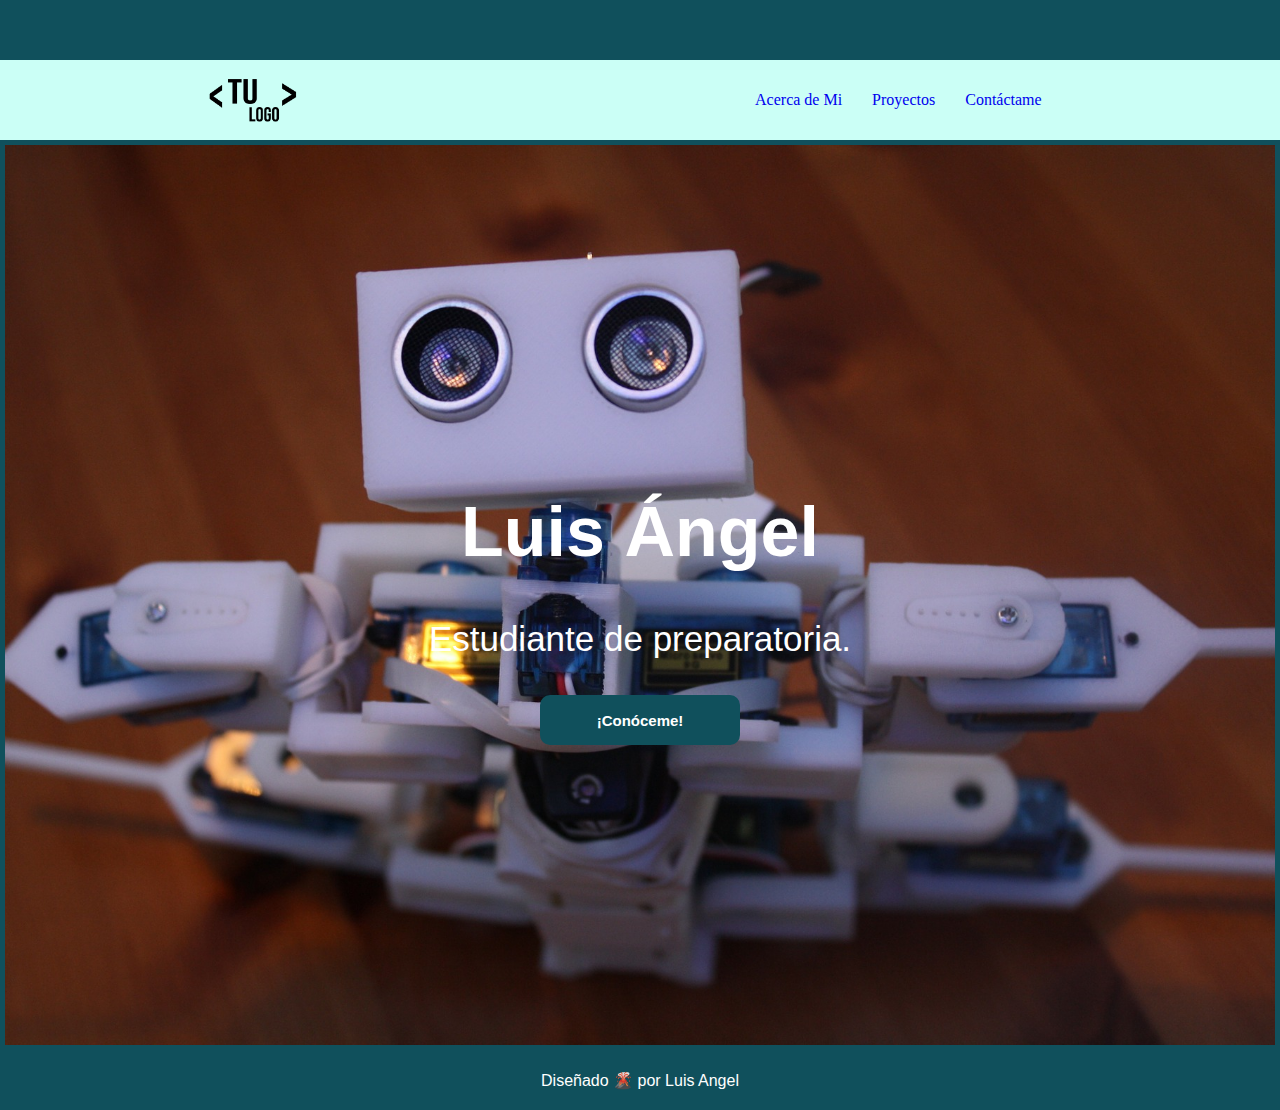
<file: index.html>
<!DOCTYPE html>
<html lang="en">
<head>
    <meta charset="UTF-8">
    <meta http-equiv="X-UA-Compatible" content="IE=edge">
    <meta name="viewport" content="width=device-width, initial-scale=1.0">
        <link rel="stylesheet" href="estilos.css">
        <link rel="stylesheet" href="https://use.fontawesome.com/releases/v5.15.3/css/all.css" integrity="sha384-SZXxX4whJ79/gErwcOYf+zWLeJdY/qpuqC4cAa9rOGUstPomtqpuNWT9wdPEn2fk" crossorigin="anonymous">
    <title>Luis García</title>
</head>
<body>

    <header>
        <section class="encabezado-redes-sociales">
            <div  class="contenedor-redes-sociales">
                <a href="https://www.facebook.com/luisangel.garciabalderas.9"><i class="fab fa-facebook"></i></a> 
                <a href="https://www.instagram.com/luis4_garcia/"><i class="fab fa-instagram"></i></a> 
                <a href="https://www.youtube.com/channel/UChRqVLatpo3fQYqV_BkqjGQ"><i class="fab fa-youtube"></i></a> 
                <a href=""><i class="fab fa-tiktok"></i></a> 
          </div>
       
        </section>

        <nav>
       
            <section class="nav-imagen-logo">
                <img src="tulogo.png">
            </section>


            <section class="nav-menu">
                <ul class="nav-menu-ul">
                    <li><a href="file:///C:/Users/DELL%20INSPIRON%2011/OneDrive/Desktop/2do%20Parcial/Acerca%20de%20mi.html">Acerca de Mi</a> </li>
                    <li><a href="file:///C:/Users/DELL%20INSPIRON%2011/OneDrive/Desktop/2do%20Parcial/Proyectos.html">Proyectos</a> </li>
                    <li><a href="file:///C:/Users/DELL%20INSPIRON%2011/OneDrive/Desktop/2do%20Parcial/contactame.html">Contáctame</a> </li>
                </ul>
           </section>
       
        
        </nav>
    </header>
      <main class="main">
          <section class="main-section">
            <h1>Luis Ángel</h1>
            <p>Estudiante de preparatoria.</p> 
            <a href="file:///C:/Users/DELL%20INSPIRON%2011/OneDrive/Desktop/2do%20Parcial/Con%C3%B3ceme.html"> <button>¡Conóceme!</button><a>
            
          </section>
          
      </main>

      <footer class="footer">
          <div class="pie-pagina">
            <p>Diseñado &#127755 por Luis Angel</p>
          </div>
          
      </footer>
    
    


</body>
</html>
</file>
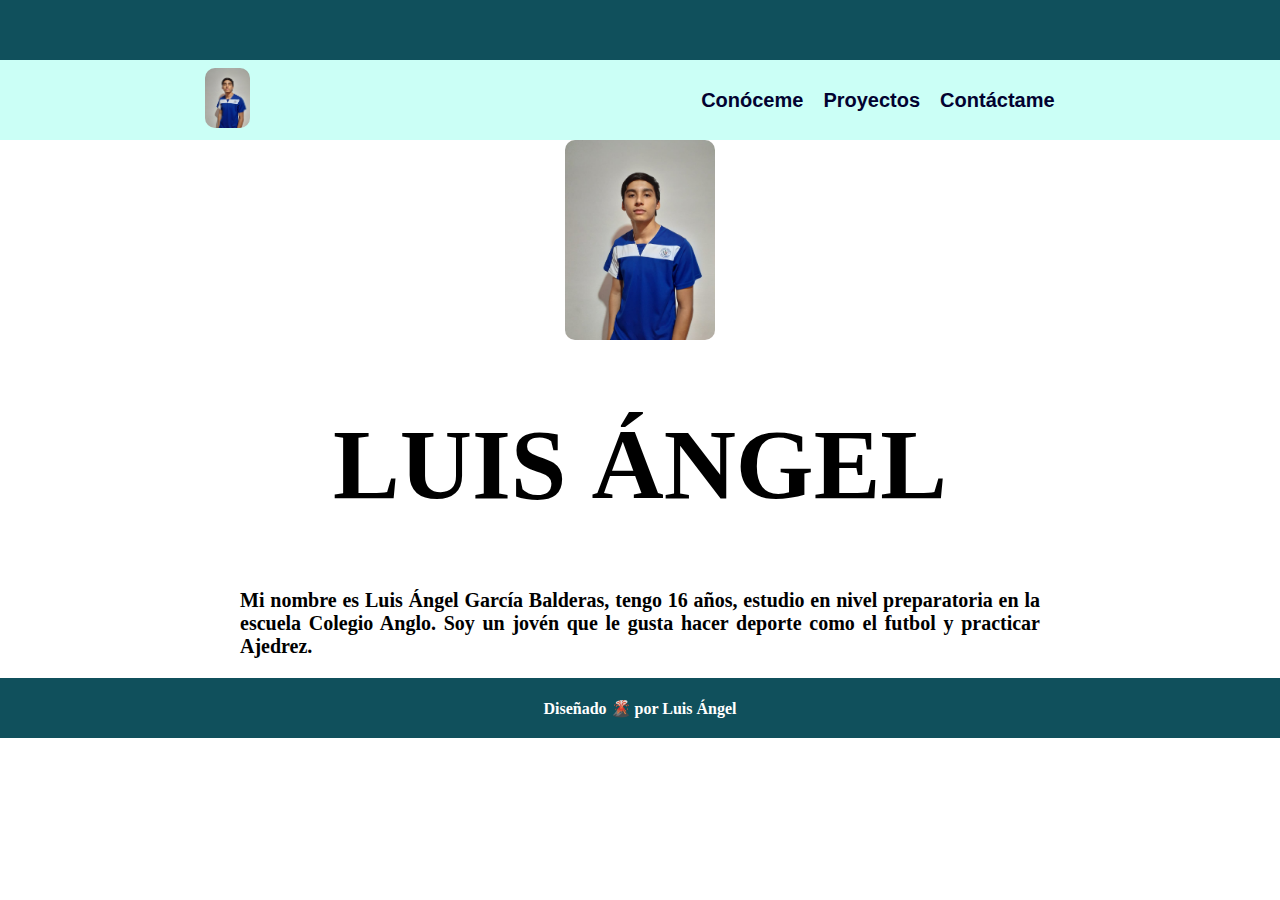
<file: Acerca de mi.html>
<!DOCTYPE html>
<html lang="en">
<head>
    <meta charset="UTF-8">
    <meta http-equiv="X-UA-Compatible" content="IE=edge">
    <meta name="viewport" content="width=device-width, initial-scale=1.0">
        <link rel="stylesheet" href="Acerca de mi.css">
        <link rel="stylesheet" href="https://use.fontawesome.com/releases/v5.15.3/css/all.css" integrity="sha384-SZXxX4whJ79/gErwcOYf+zWLeJdY/qpuqC4cAa9rOGUstPomtqpuNWT9wdPEn2fk" crossorigin="anonymous">
    <title>Luis García</title>
</head>
<body>

    <header>
        <section class="encabezado-redes-sociales">
            <div  class="contenedor-redes-sociales">
                <a href="https://www.facebook.com/luisangel.garciabalderas.9"><i class="fab fa-facebook"></i></a> 
                <a href="https://www.instagram.com/luis4_garcia/"><i class="fab fa-instagram"></i></a> 
                <a href="https://www.youtube.com/channel/UChRqVLatpo3fQYqV_BkqjGQ"><i class="fab fa-youtube"></i></a> 
                
    </section>
    </header>

        <nav>
       
            <section class="nav-imagen-logo">
                <img src="Yo.jpeg">
            </section>


            <section class="nav-menu">
                <ul class="nav-menu-ul">
                    <li><a href="file:///C:/Users/DELL%20INSPIRON%2011/OneDrive/Desktop/2do%20Parcial/Con%C3%B3ceme.html">Conóceme</a> </li>
                    <li><a href="file:///C:/Users/DELL%20INSPIRON%2011/OneDrive/Desktop/2do%20Parcial/Proyectos.html">Proyectos</a> </li>
                    <li><a href="file:///C:/Users/DELL%20INSPIRON%2011/OneDrive/Desktop/2do%20Parcial/contactame.html">Contáctame</a> </li>

            </ul>
           </section>
       
        
        </nav>
    
        <section class="yo">
            <center><img src="Yo.jpeg"></center>
        </section>
    
     <section class="blog-titulo">
       <center><h1>LUIS ÁNGEL</h1></center>
       <center><p style=text-align:justify;><b>Mi nombre es Luis Ángel García Balderas, tengo 16 años, estudio en nivel preparatoria en la escuela Colegio Anglo. Soy un jovén que le gusta hacer deporte como el futbol y practicar Ajedrez.</p></center>
     </section>

   <footer class="footer">
    <div class="pie-pagina">
      <p>Diseñado &#127755 por Luis Ángel</p>
    </div>
    
</footer>
    
</body>
</html>
</file>
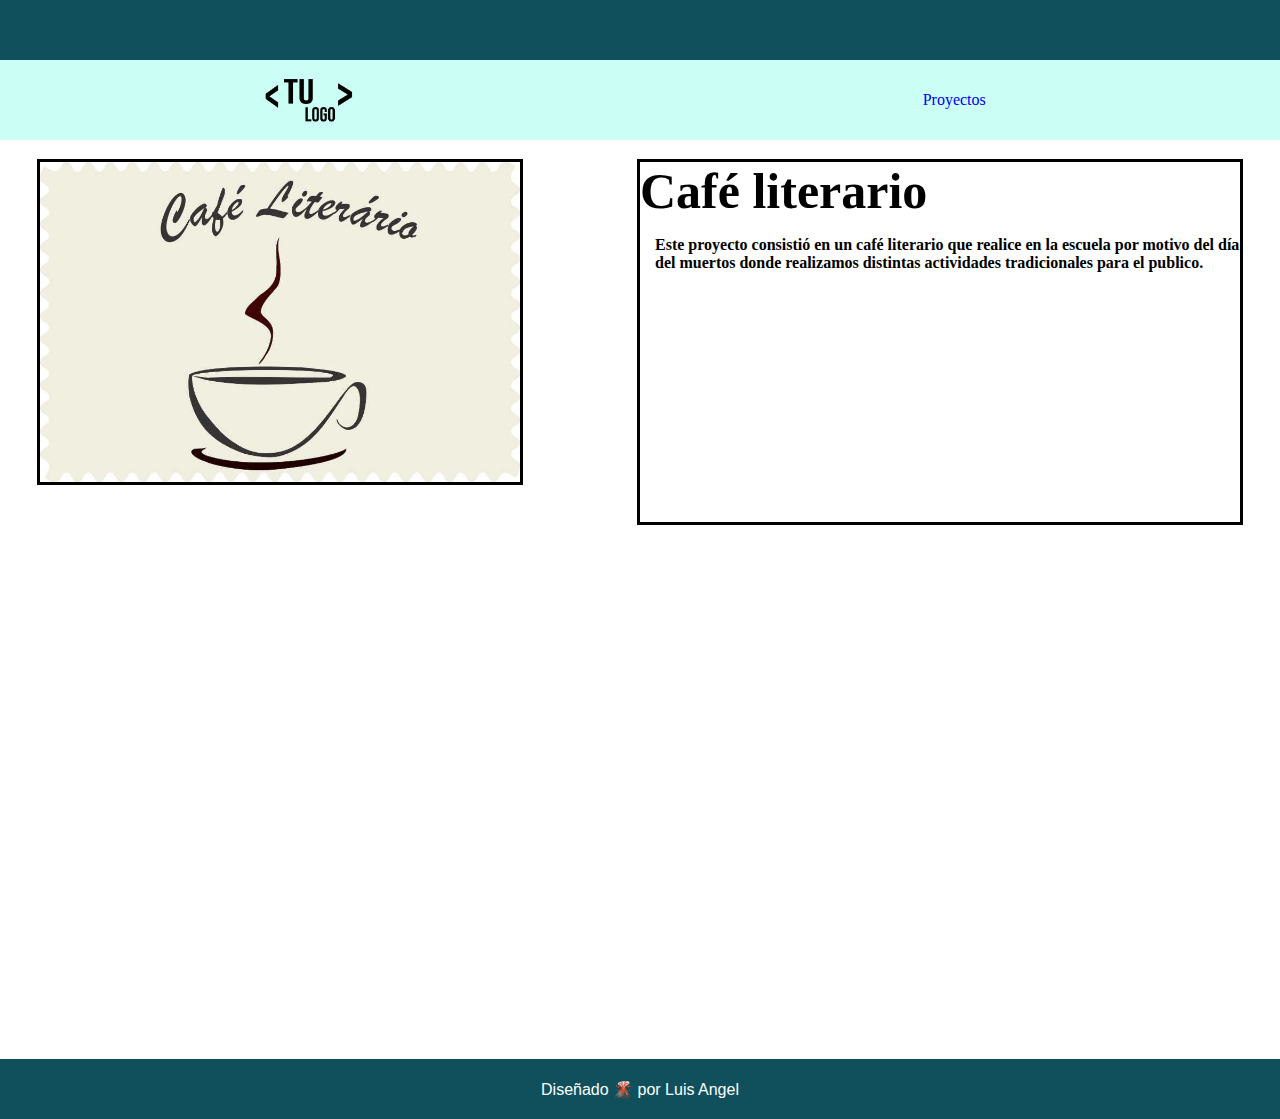
<file: Cafe literario.html>
<!DOCTYPE html>
<html lang="en">
<head>
    <link rel="preconnect" href="https://fonts.gstatic.com">
    <link href="https://fonts.googleapis.com/css2?family=Arimo&family=Rubik&family=Work+Sans&display=swap" rel="stylesheet">
    <link rel="stylesheet" href="https://use.fontawesome.com/releases/v5.15.3/css/all.css" integrity="sha384-SZXxX4whJ79/gErwcOYf+zWLeJdY/qpuqC4cAa9rOGUstPomtqpuNWT9wdPEn2fk" crossorigin="anonymous">
    <meta charset="UTF-8">
    <meta http-equiv="X-UA-Compatible" content="IE=edge">
    <meta name="viewport"
     content="width=device-width, initial-scale=1.0">
    <link rel="stylesheet" href="solve.css">
    <title>Luis Ángel</title>

</head>
<body>
 
  <header>
    <section class="encabezado-redes-sociales">
        <div  class="contenedor-redes-sociales">
            <a href="https://www.facebook.com/luisangel.garciabalderas.9"><i class="fab fa-facebook"></i></a> 
            <a href="https://www.instagram.com/luis4_garcia/"><i class="fab fa-instagram"></i></a> 
            <a href="https://www.youtube.com/channel/UChRqVLatpo3fQYqV_BkqjGQ"><i class="fab fa-youtube"></i></a> 
            <a href=""><i class="fab fa-tiktok"></i></a> 
      </div>
   
    </section>

    <nav>
   
        <section class="nav-imagen-logo">
            <img src="tulogo.png">
        </section>


        <section class="nav-menu">
            <ul class="nav-menu-ul">
                <li><a href="file:///C:/Users/DELL%20INSPIRON%2011/OneDrive/Desktop/2do%20Parcial/Proyectos.html">Proyectos</a> </li>
            </ul>
       </section>


    </nav>
</header>

<main class="proyectos-main">
    <div class="tomorrow">
    <img src="literario.jpg" alt="">
</div>
<section class="explicacion">
    <h1>Café literario</h1>
    <ul>
        <li><b>Este proyecto consistió en un café literario que realice en la escuela por motivo del 
            día del muertos donde realizamos distintas actividades tradicionales para el publico.</b></li>
    </ul>
</main>
  </section>

  <footer class="footer">
    <div class="pie-pagina">
      <p>Diseñado &#127755 por Luis Angel</p>
    </div>
    
</footer>



</body>
</html>
</file>
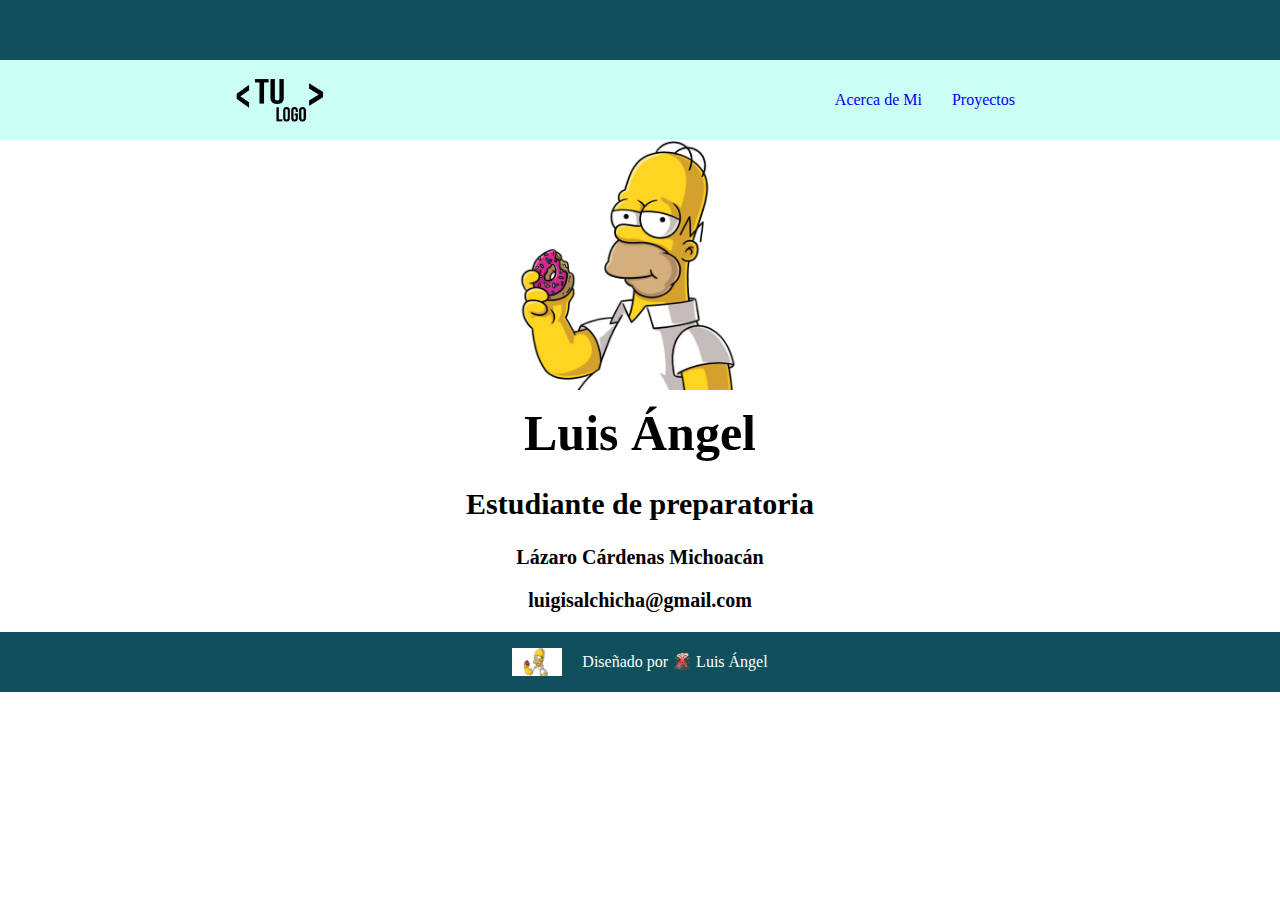
<file: contactame.html>
<!DOCTYPE html>
<html lang="en">
<head>
    <link rel="preconnect" href="https://fonts.gstatic.com">
    <link href="https://fonts.googleapis.com/css2?family=Arimo&family=Rubik&family=Work+Sans&display=swap" rel="stylesheet">
    <link rel="stylesheet" href="https://use.fontawesome.com/releases/v5.15.3/css/all.css" integrity="sha384-SZXxX4whJ79/gErwcOYf+zWLeJdY/qpuqC4cAa9rOGUstPomtqpuNWT9wdPEn2fk" crossorigin="anonymous">
    <meta charset="UTF-8">
    <meta http-equiv="X-UA-Compatible" content="IE=edge">
    <meta name="viewport"
     content="width=device-width, initial-scale=1.0">
    <link rel="stylesheet" href="contáctame.css">
    <title>Luis Ángel</title>

</head>
<body>
 
  <header>
    <section class="encabezado-redes-sociales">
        <div  class="contenedor-redes-sociales">
            <a href="https://www.facebook.com/luisangel.garciabalderas.9"><i class="fab fa-facebook"></i></a> 
            <a href="https://www.instagram.com/luis4_garcia/"><i class="fab fa-instagram"></i></a> 
            <a href="https://www.youtube.com/channel/UChRqVLatpo3fQYqV_BkqjGQ"><i class="fab fa-youtube"></i></a> 
            <a href=""><i class="fab fa-tiktok"></i></a> 
      </div>
   
    </section>

    <nav>
   
        <section class="nav-imagen-logo">
            <img src="tulogo.png">
        </section>


        <section class="nav-menu">
            <ul class="nav-menu-ul">
                <li><a href="file:///C:/Users/DELL%20INSPIRON%2011/OneDrive/Desktop/2do%20Parcial/Acerca%20de%20mi.html">Acerca de Mi</a> </li>
                <li><a href="file:///C:/Users/DELL%20INSPIRON%2011/OneDrive/Desktop/2do%20Parcial/Proyectos.html">Proyectos</a> </li>
            </ul>
       </section>
   
    
    </nav>
</header>
  
            <section class="blog-titulo">
                <img src="Homero.jpg">
            </section>

            <section class="nombre-yo">
                <h1>Luis Ángel</h1>
                <h2>Estudiante de preparatoria</h2>
                <h3>Lázaro Cárdenas Michoacán</h3>
                <h3>luigisalchicha@gmail.com</h3>
            </section>

    

 <footer class="footer">
   <div class= "pie">
      <img src="Homero.jpg" alt="">
   </div> 
   <p> Diseñado por &#127755 Luis Ángel</p>
  </footer>

</body>
</html>
</file>
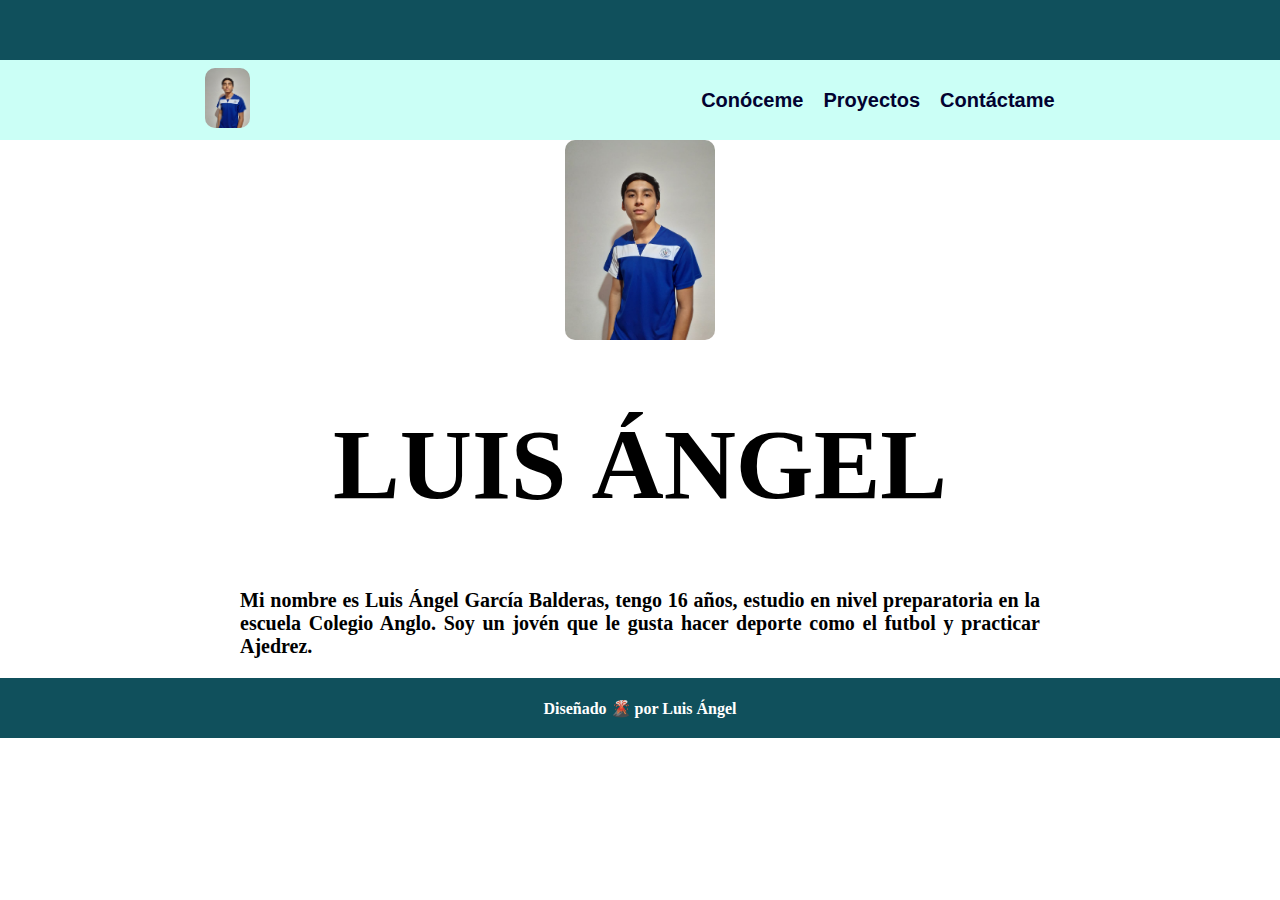
<file: Conóceme.html>
<!DOCTYPE html>
<html lang="en">
<head>
    <meta charset="UTF-8">
    <meta http-equiv="X-UA-Compatible" content="IE=edge">
    <meta name="viewport" content="width=device-width, initial-scale=1.0">
        <link rel="stylesheet" href="Conóceme.css">
        <link rel="stylesheet" href="https://use.fontawesome.com/releases/v5.15.3/css/all.css" integrity="sha384-SZXxX4whJ79/gErwcOYf+zWLeJdY/qpuqC4cAa9rOGUstPomtqpuNWT9wdPEn2fk" crossorigin="anonymous">
    <title>Luis García</title>
</head>
<body>

    <header>
        <section class="encabezado-redes-sociales">
            <div  class="contenedor-redes-sociales">
                <a href="https://www.facebook.com/luisangel.garciabalderas.9"><i class="fab fa-facebook"></i></a> 
                <a href="https://www.instagram.com/luis4_garcia/"><i class="fab fa-instagram"></i></a> 
                <a href="https://www.youtube.com/channel/UChRqVLatpo3fQYqV_BkqjGQ"><i class="fab fa-youtube"></i></a> 
                
    </section>
    </header>

        <nav>
       
            <section class="nav-imagen-logo">
                <img src="Yo.jpeg">
            </section>


            <section class="nav-menu">
                <ul class="nav-menu-ul">
                    <li><a href="file:///C:/Users/DELL%20INSPIRON%2011/OneDrive/Desktop/2do%20Parcial/Con%C3%B3ceme.html">Conóceme</a> </li>
                    <li><a href="file:///C:/Users/DELL%20INSPIRON%2011/OneDrive/Desktop/2do%20Parcial/Proyectos.html">Proyectos</a> </li>
                    <li><a href="file:///C:/Users/DELL%20INSPIRON%2011/OneDrive/Desktop/2do%20Parcial/contactame.html">Contáctame</a> </li>

            </ul>
           </section>
       
        
        </nav>
    
        <section class="yo">
            <center><img src="Yo.jpeg"></center>
        </section>
    
     <section class="blog-titulo">
       <center><h1>LUIS ÁNGEL</h1></center>
       <center><p style=text-align:justify;><b>Mi nombre es Luis Ángel García Balderas, tengo 16 años, estudio en nivel preparatoria en la escuela Colegio Anglo. Soy un jovén que le gusta hacer deporte como el futbol y practicar Ajedrez.</p></center>
     </section>

   <footer class="footer">
    <div class="pie-pagina">
      <p>Diseñado &#127755 por Luis Ángel</p>
    </div>
    
</footer>
    
</body>
</html>
</file>
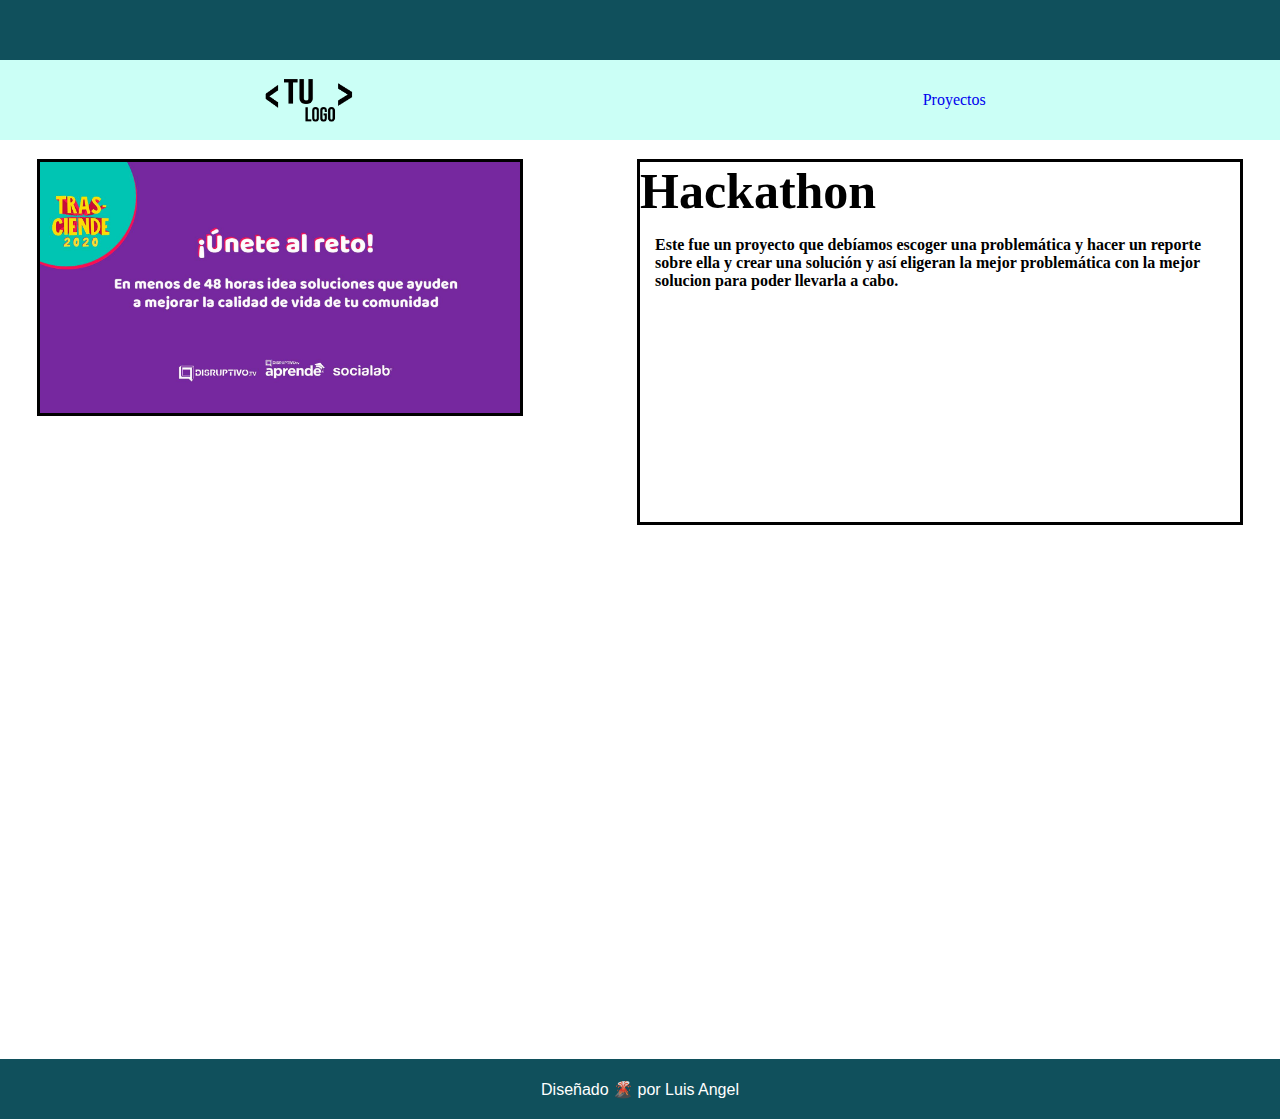
<file: Hackaton.html>
<!DOCTYPE html>
<html lang="en">
<head>
    <link rel="preconnect" href="https://fonts.gstatic.com">
    <link href="https://fonts.googleapis.com/css2?family=Arimo&family=Rubik&family=Work+Sans&display=swap" rel="stylesheet">
    <link rel="stylesheet" href="https://use.fontawesome.com/releases/v5.15.3/css/all.css" integrity="sha384-SZXxX4whJ79/gErwcOYf+zWLeJdY/qpuqC4cAa9rOGUstPomtqpuNWT9wdPEn2fk" crossorigin="anonymous">
    <meta charset="UTF-8">
    <meta http-equiv="X-UA-Compatible" content="IE=edge">
    <meta name="viewport"
     content="width=device-width, initial-scale=1.0">
    <link rel="stylesheet" href="solve.css">
    <title>Luis Ángel</title>

</head>
<body>
 
  <header>
    <section class="encabezado-redes-sociales">
        <div  class="contenedor-redes-sociales">
            <a href="https://www.facebook.com/luisangel.garciabalderas.9"><i class="fab fa-facebook"></i></a> 
            <a href="https://www.instagram.com/luis4_garcia/"><i class="fab fa-instagram"></i></a> 
            <a href="https://www.youtube.com/channel/UChRqVLatpo3fQYqV_BkqjGQ"><i class="fab fa-youtube"></i></a> 
            <a href=""><i class="fab fa-tiktok"></i></a> 
      </div>
   
    </section>

    <nav>
   
        <section class="nav-imagen-logo">
            <img src="tulogo.png">
        </section>


        <section class="nav-menu">
            <ul class="nav-menu-ul">
                <li><a href="file:///C:/Users/DELL%20INSPIRON%2011/OneDrive/Desktop/2do%20Parcial/Proyectos.html">Proyectos</a> </li>
            </ul>
       </section>


    </nav>
</header>

<main class="proyectos-main">
    <div class="tomorrow">
    <img src="hack.jpg" alt="">
</div>
<section class="explicacion">
    <h1>Hackathon</h1>
    <ul>
        <li><b>Este fue un proyecto que debíamos escoger una problemática y hacer un reporte sobre
            ella y crear una solución y así eligeran la mejor problemática con la mejor solucion
            para poder llevarla a cabo.</b></li>
    </ul>
</main>
  </section>

  <footer class="footer">
    <div class="pie-pagina">
      <p>Diseñado &#127755 por Luis Angel</p>
    </div>
    
</footer>



</body>
</html>
</file>
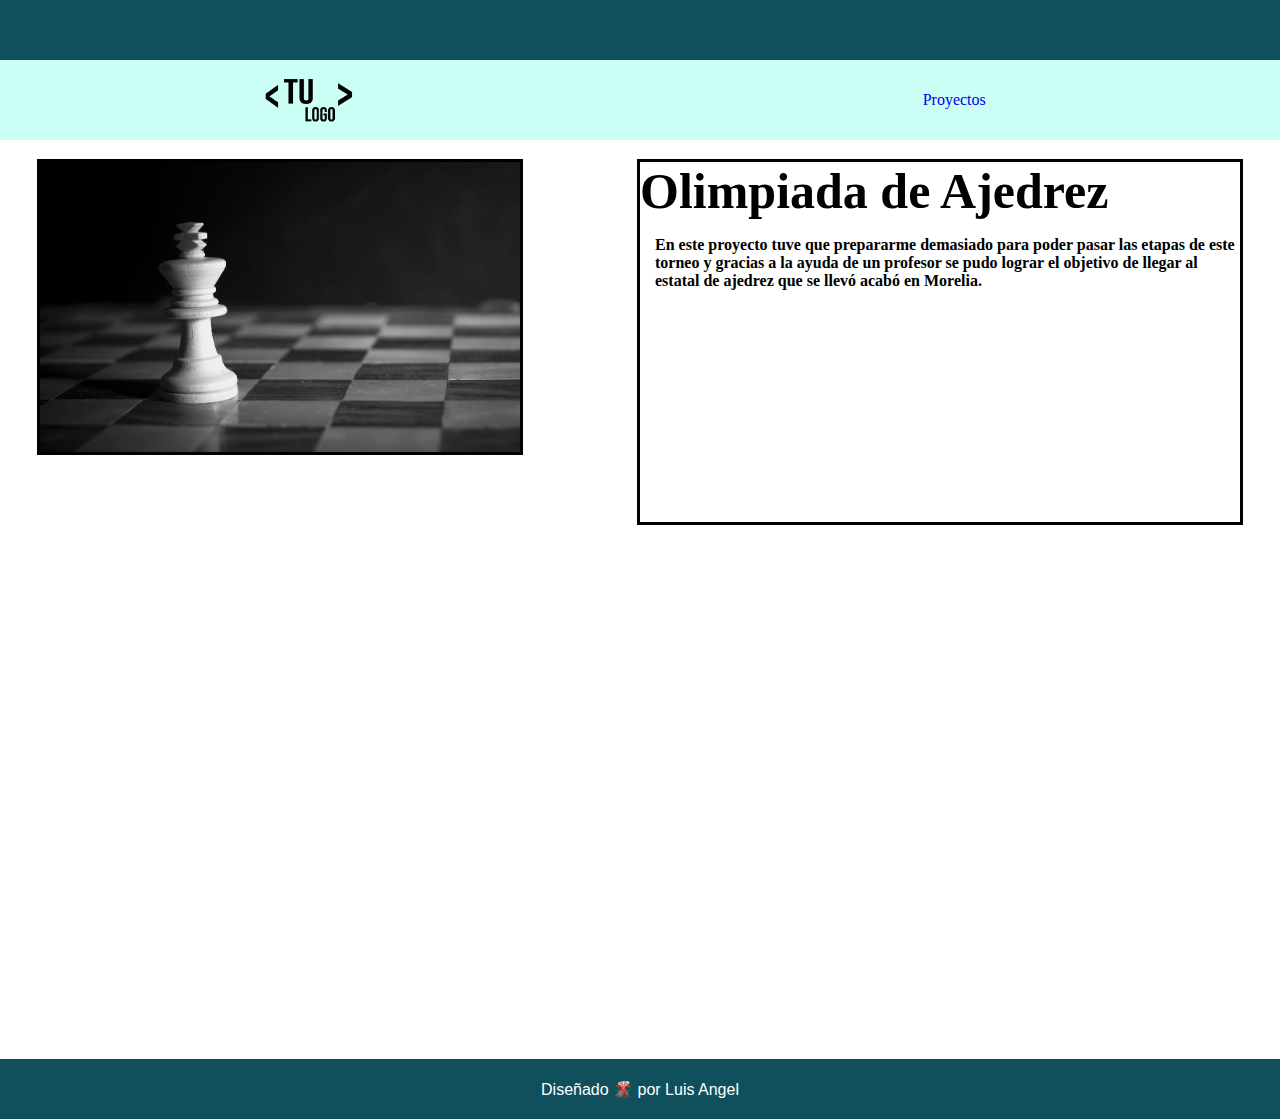
<file: Olimpiada.html>
<!DOCTYPE html>
<html lang="en">
<head>
    <link rel="preconnect" href="https://fonts.gstatic.com">
    <link href="https://fonts.googleapis.com/css2?family=Arimo&family=Rubik&family=Work+Sans&display=swap" rel="stylesheet">
    <link rel="stylesheet" href="https://use.fontawesome.com/releases/v5.15.3/css/all.css" integrity="sha384-SZXxX4whJ79/gErwcOYf+zWLeJdY/qpuqC4cAa9rOGUstPomtqpuNWT9wdPEn2fk" crossorigin="anonymous">
    <meta charset="UTF-8">
    <meta http-equiv="X-UA-Compatible" content="IE=edge">
    <meta name="viewport"
     content="width=device-width, initial-scale=1.0">
    <link rel="stylesheet" href="solve.css">
    <title>Luis Ángel</title>

</head>
<body>
 
  <header>
    <section class="encabezado-redes-sociales">
        <div  class="contenedor-redes-sociales">
            <a href="https://www.facebook.com/luisangel.garciabalderas.9"><i class="fab fa-facebook"></i></a> 
            <a href="https://www.instagram.com/luis4_garcia/"><i class="fab fa-instagram"></i></a> 
            <a href="https://www.youtube.com/channel/UChRqVLatpo3fQYqV_BkqjGQ"><i class="fab fa-youtube"></i></a> 
            <a href=""><i class="fab fa-tiktok"></i></a> 
      </div>
   
    </section>

    <nav>
   
        <section class="nav-imagen-logo">
            <img src="tulogo.png">
        </section>


        <section class="nav-menu">
            <ul class="nav-menu-ul">
                <li><a href="file:///C:/Users/DELL%20INSPIRON%2011/OneDrive/Desktop/2do%20Parcial/Proyectos.html">Proyectos</a> </li>
            </ul>
       </section>


    </nav>
</header>

<main class="proyectos-main">
    <div class="tomorrow">
    <img src="ajedrez.jpg" alt="">
</div>
<section class="explicacion">
    <h1>Olimpiada de Ajedrez</h1>
    <ul>
        <li><b>En este proyecto tuve que prepararme demasiado para poder pasar las etapas de este torneo y gracias a la ayuda de un profesor se pudo lograr el objetivo de llegar al estatal de ajedrez que se llevó acabó en Morelia.</b></li>
    </ul>
</main>
  </section>

  <footer class="footer">
    <div class="pie-pagina">
      <p>Diseñado &#127755 por Luis Angel</p>
    </div>
    
</footer>



</body>
</html>
</file>
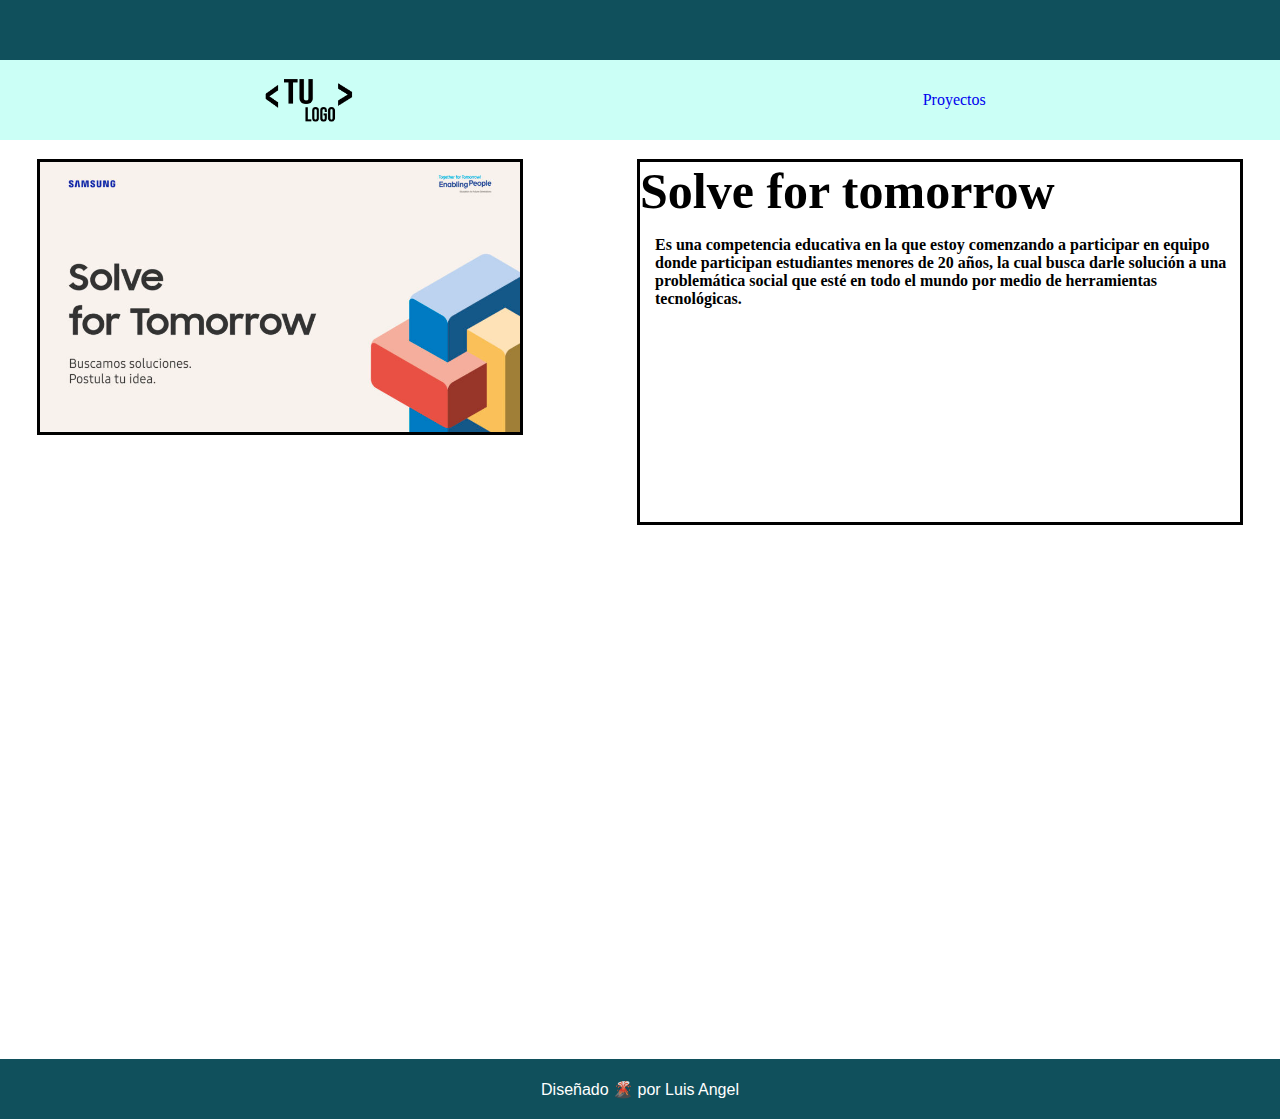
<file: Proyecto.html>
<!DOCTYPE html>
<html lang="en">
<head>
    <link rel="preconnect" href="https://fonts.gstatic.com">
    <link href="https://fonts.googleapis.com/css2?family=Arimo&family=Rubik&family=Work+Sans&display=swap" rel="stylesheet">
    <link rel="stylesheet" href="https://use.fontawesome.com/releases/v5.15.3/css/all.css" integrity="sha384-SZXxX4whJ79/gErwcOYf+zWLeJdY/qpuqC4cAa9rOGUstPomtqpuNWT9wdPEn2fk" crossorigin="anonymous">
    <meta charset="UTF-8">
    <meta http-equiv="X-UA-Compatible" content="IE=edge">
    <meta name="viewport"
     content="width=device-width, initial-scale=1.0">
    <link rel="stylesheet" href="solve.css">
    <title>Luis Ángel</title>

</head>
<body>
 
  <header>
    <section class="encabezado-redes-sociales">
        <div  class="contenedor-redes-sociales">
            <a href="https://www.facebook.com/luisangel.garciabalderas.9"><i class="fab fa-facebook"></i></a> 
            <a href="https://www.instagram.com/luis4_garcia/"><i class="fab fa-instagram"></i></a> 
            <a href="https://www.youtube.com/channel/UChRqVLatpo3fQYqV_BkqjGQ"><i class="fab fa-youtube"></i></a> 
            <a href=""><i class="fab fa-tiktok"></i></a> 
      </div>
   
    </section>

    <nav>
   
        <section class="nav-imagen-logo">
            <img src="tulogo.png">
        </section>


        <section class="nav-menu">
            <ul class="nav-menu-ul">
                <li><a href="file:///C:/Users/DELL%20INSPIRON%2011/OneDrive/Desktop/2do%20Parcial/Proyectos.html">Proyectos</a> </li>
            </ul>
       </section>


    </nav>
</header>

<main class="proyectos-main">
    <div class="tomorrow">
    <img src="tomottow.jpg" alt="">
</div>
<section class="explicacion">
    <h1>Solve for tomorrow</h1>
    <ul>
        <li><b>Es una competencia educativa en la que estoy comenzando a participar en equipo donde participan estudiantes menores de 20 años, la cual busca darle solución a una problemática social que esté en todo el mundo por medio de herramientas tecnológicas.</b></li>
    </ul>
</main>
  </section>

  <footer class="footer">
    <div class="pie-pagina">
      <p>Diseñado &#127755 por Luis Angel</p>
    </div>
    
</footer>



</body>
</html>
</file>
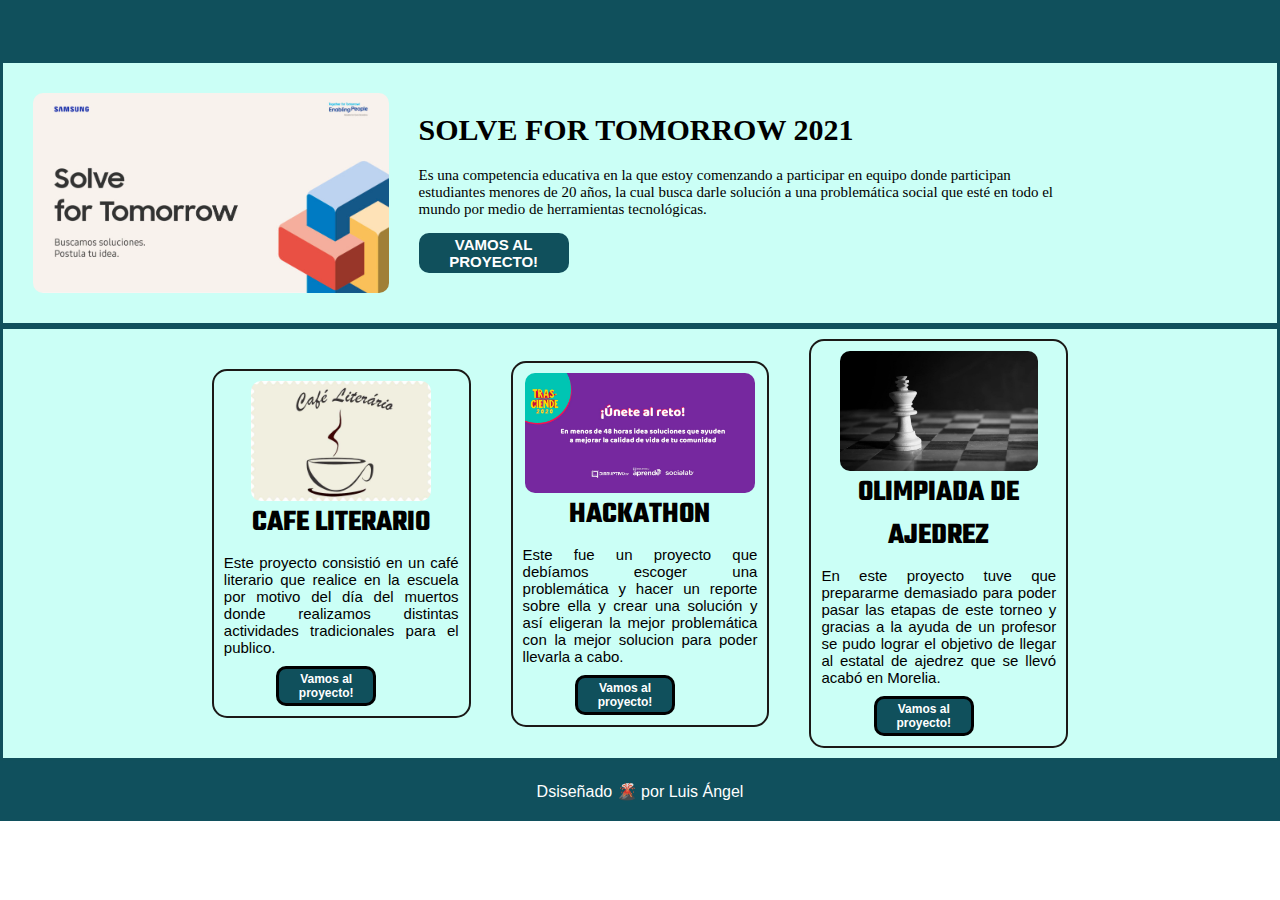
<file: Proyectos.html>
<html lang="en">
<head>
    <meta charset="UTF-8">
    <meta http-equiv="X-UA-Compatible" content="IE=edge">
    <meta name="viewport" content="width=device-width, initial-scale=1.0">
    <link rel="stylesheet" href="Proyecto.css">
    <link rel="stylesheet" href="https://use.fontawesome.com/releases/v5.15.3/css/all.css" integrity="sha384-SZXxX4whJ79/gErwcOYf+zWLeJdY/qpuqC4cAa9rOGUstPomtqpuNWT9wdPEn2fk" crossorigin="anonymous">
    <link rel="preconnect" href="https://fonts.gstatic.com">
    <title>Luis Ángel | Proyectos</title>
</head>
<body>
    <header>
        <section class="encabezado-redes-sociales">
            <div  class="contenedor-redes-sociales">
                <a href="https://www.facebook.com/luisangel.garciabalderas.9"><i class="fab fa-facebook"></i></a> 
                <a href="https://www.instagram.com/luis4_garcia/"><i class="fab fa-instagram"></i></a> 
                <a href="https://www.youtube.com/channel/UChRqVLatpo3fQYqV_BkqjGQ"><i class="fab fa-youtube"></i></a> 
                <a href=""><i class="fab fa-tiktok"></i></a> 
          </div>
       
        </section>
    </header>
    <header>

   </header>
<body>
   <footer class="contenedor-main">
    <div>
        <img src="tomottow.jpg">
    </div>
    <div class="contenedor-info">
        <h1>SOLVE FOR TOMORROW 2021</h1>
        <p>Es una competencia educativa en la que estoy comenzando a participar en equipo donde participan estudiantes menores de 20 años, la cual busca darle solución a una problemática social que esté en todo el mundo por medio de herramientas tecnológicas.
        </p>
        <a href="file:///C:/Users/DELL%20INSPIRON%2011/OneDrive/Desktop/2do%20Parcial/Proyecto.html"><button class="boton1"><b>VAMOS AL PROYECTO!</button></b></a>
        
    </div>
   </footer>

<div class="rejilla">
    <div class="cuadro">
        <img src="literario.jpg">
        <h3>CAFE LITERARIO </h3>
        <p>Este proyecto consistió en un café literario que realice en la escuela por motivo del 
            día del muertos donde realizamos distintas actividades tradicionales para el publico.</p>
        <a href="file:///C:/Users/DELL%20INSPIRON%2011/OneDrive/Desktop/2do%20Parcial/Cafe%20literario.html"><button class="botones"><b>Vamos al proyecto!</b></button></a>
    
    </div>
    
    
        <div class="cuadro">
            <img src="hack.jpg">
            <h3>HACKATHON</h3>
            <p>Este fue un proyecto que debíamos escoger una problemática y hacer un reporte sobre
                 ella y crear una solución y así eligeran la mejor problemática con la mejor solucion
                 para poder llevarla a cabo.</p>
            <a href="file:///C:/Users/DELL%20INSPIRON%2011/OneDrive/Desktop/2do%20Parcial/Hackaton.html"><button class="botones"><b>Vamos al proyecto!</b></button></a>
        
        </div>    
        
            <div class="cuadro">
                <img src="ajedrez.jpg">
                <h3>OLIMPIADA DE AJEDREZ</h3>
                <p>En este proyecto tuve que prepararme demasiado para poder pasar las etapas de este torneo y gracias a la ayuda de un profesor se pudo lograr el objetivo de llegar al estatal de ajedrez que se llevó acabó en Morelia.</p>
                <a href="file:///C:/Users/DELL%20INSPIRON%2011/OneDrive/Desktop/2do%20Parcial/Olimpiada.html"><button class="botones"><b>Vamos al proyecto!</b></button></a>
            
            </div>
</div>

    
    
</div>
<footer class="nombre-autor">
    <div>
        <p>Dsiseñado &#127755 por Luis Ángel</p>
    </div>
</footer>
</body>
</html>
    

    
</body>
</html>
</file>
<file: estilos.css>
@import url("https://fonts.google.com/specimen/Dela+Gothic+One?preview.text_type=custom");

body{
    margin: 0;
}

.encabezado-redes-sociales{
    background-color:#10505c;
    height:60px;
    color: whitesmoke;
    display:flex;
    justify-content: center;
    align-items: center;
}

.encabezado-redes-sociales i{
    color:whitesmoke;
}

.encabezado-redes-sociales a{
    margin-right: 15px;

}


nav {
    height: 80px;
    background-color: rgb(203,255,246);
    display: flex;
    justify-content: space-around;
    align-items: center;
    font-family: 'Dela Gothic One', cursive;
}

nav .nav-imagen-logo img{
    height: 60px;
}

nav .nav-menu ul{
    display: flex;
    list-style-type: none;
}

nav .nav-menu-ul li{
    margin-right: 30px;
}

nav .nav-menu a{
    text-decoration: none;
}

.main{
    border: 5px solid rgb(16, 80, 92);
    height: 100vh;
    background-image: url("robot.jpg");
    background-position: center;
    background-size: cover;
    background-repeat: no-repeat;
    display: flex; 
    align-items: center;
    justify-content: center;

}

.main-section{
    color: white;
    text-align: center;
    font-family: 'Lucida Sans', 'Lucida Sans Regular', 'Lucida Grande', 'Lucida Sans Unicode', Geneva, Verdana, sans-serif;
}

.main-section{
    font-size: 35px;

}

.main-section button{
    background-color: rgb(16, 80, 92);
    width: 200px;
    height: 50px;
    color: white;
    font-family: 'Lucida Sans', 'Lucida Sans Regular', 'Lucida Grande', 'Lucida Sans Unicode', Geneva, Verdana, sans-serif;
    font-size: 15px;
    border: none;
    border-radius: 10px;
    font-weight: bold;
    text-decoration: none;
}

.footer{
    height: 60px;
    background-image: linear-gradient(rgb(16, 80, 92),rgb(16, 80, 92));
    display: flex;
    align-items: center;
    justify-content: center;
    color: white;
    font-family: 'Lucida Sans', 'Lucida Sans Regular', 'Lucida Grande', 'Lucida Sans Unicode', Geneva, Verdana, sans-serif;


}
</file>
<file: Acerca de mi.css>
@import url("https://fonts.google.com/specimen/Dela+Gothic+One?preview.text_type=custom");

body{
    margin: 0;
}

.encabezado-redes-sociales{
    background-color:#10505c;
    height:60px;
    color: whitesmoke;
    display:flex;
    justify-content: center;
    align-items: center;
}

.encabezado-redes-sociales i{
    color:whitesmoke;
}

.encabezado-redes-sociales a{
    margin-right: 15px;

}

nav {
    height: 80px;
    background-color: rgb(203,255,246);
    display: flex;
    justify-content: space-around;
    align-items: center;
    font-family: 'Teko', sans-serif;
    font-weight: bolder;
}

nav .nav-imagen-logo img{
    height: 60px;
    border-radius: 10px;
}

nav .nav-menu ul{
    display: flex;
    list-style-type: none;
}

nav .nav-menu-ul li{
    margin-right: 20px;
    
}

nav .nav-menu a{
    text-decoration: none;
    color: rgb(2, 2, 48);
    font-size: 20px;
}


.yo img{
    height: 200px;
    display: flex;
    text-align: center;
    align-items: center;
    border-radius: 10px;
    
}

.main-section{
    color: white;
    text-align: center;
}

.main-section h1{
    font-size: 100px;
    margin-bottom: 0;
    font-family: sans-serif;
}

.footer{
    height: 60px;
    background-color: #10505c;
    display: flex;
    justify-content: center;
    align-items: center;
    color: white;
    font-family: 'Teko';
}




.blog-titulo{
    text-align: center;
    
}

.blog-titulo h1{
    font-family: 'Teko';
    font-size: 100px;

}

.blog-titulo p{
        font-size: 20px;
        width: 800px;
        
        
    }

.blog-cuerpo{
    display: flex;
    justify-content: center;
    align-items: center;
}
.blog-contenido{
    width: 30%;
}

.blog-contenido p{
    text-align: justify;
}

.blog-imagen{
    width: 30%;
}

.blog-imagen img{
    width: 100%;
}
</file>
<file: solve.css>
@import url("https://fonts.google.com/specimen/Dela+Gothic+One?preview.text_type=custom");

body{
    margin: 0;
}

.encabezado-redes-sociales{
    background-color:#10505c;
    height:60px;
    color: whitesmoke;
    display:flex;
    justify-content: center;
    align-items: center;
}

.encabezado-redes-sociales i{
    color:whitesmoke;
}

.encabezado-redes-sociales a{
    margin-right: 15px;

}


nav {
    height: 80px;
    background-color: rgb(203,255,246);
    display: flex;
    justify-content: space-around;
    align-items: center;
    font-family: 'Dela Gothic One', cursive;
}

nav .nav-imagen-logo img{
    height: 60px;
}

nav .nav-menu ul{
    display: flex;
    list-style-type: none;
}

nav .nav-menu-ul li{
    margin-right: 30px;
}

nav .nav-menu a{
    text-decoration: none;
}

.tomorrow{
    width: 600px;
}

.tomorrow img{
    width:80%;
    border: solid;
}

.explicacion{
    width:600px;
    height: 40%;
    font-family: 'Roboto';
    border: solid;
    background-color: rgba(255, 255, 255, 0.418);
    /* margin-left: 50px */
}

.explicacion h1{
    font-family: 'Bebas Neue';
    font-size: 50px;
    margin: auto;
}

.explicacion ul{
    list-style: none;
    padding-left: 15px;
}

.explicacion li{
    margin-bottom: 18px;
}

.proyectos-main{
    height:100vh;
    display:flex;
    justify-content: center;
    /* align-items: center; */
    border: none;
    margin-top: 1.5%;
}

.footer{
    height: 60px;
    background-image: linear-gradient(rgb(16, 80, 92),rgb(16, 80, 92));
    display: flex;
    align-items: center;
    justify-content: center;
    color: white;
    font-family: 'Lucida Sans', 'Lucida Sans Regular', 'Lucida Grande', 'Lucida Sans Unicode', Geneva, Verdana, sans-serif;
}
</file>
<file: contáctame.css>
@import url("https://fonts.google.com/specimen/Dela+Gothic+One?preview.text_type=custom");

body{
    margin: 0;
}

.encabezado-redes-sociales{
    background-color:#10505c;
    height:60px;
    color: whitesmoke;
    display:flex;
    justify-content: center;
    align-items: center;
}

.encabezado-redes-sociales i{
    color:whitesmoke;
}

.encabezado-redes-sociales a{
    margin-right: 15px;

}


nav {
    height: 80px;
    background-color: rgb(203,255,246);
    display: flex;
    justify-content: space-around;
    align-items: center;
    font-family: 'Dela Gothic One', cursive;
}

nav .nav-imagen-logo img{
    height: 60px;
}

nav .nav-menu ul{
    display: flex;
    list-style-type: none;
}

nav .nav-menu-ul li{
    margin-right: 30px;
}

nav .nav-menu a{
    text-decoration: none;
}


.blog-titulo{
    text-align: center;  
}

.blog-titulo img{
    height: 250px;
}
.nombre-yo h1{
    margin: 10px;
    font-size: 50px;
    text-align: center;
    font-family: 'Roboto Condensed';
    }

.nombre-yo h2{
    font-size: 30px;
    text-align: center;
    font-family: 'Roboto Condensed';
}

.nombre-yo h3{
    font-size: 20px;
    text-align: center;
    font-family: 'Roboto Condensed';
}

.footer{
    height: 60px;
    background-image: (linear-gradient(grey));
    display: flex; 
    align-items: center;
    justify-content: center;
    color: rgb(255, 255, 255);
    font-family: 'Roboto Condensed';
    background-color: rgb(16, 80, 93);

}
.footer img{
    width: 50px;
    display: flex;
    align-items: center;
    justify-content: center;
    margin-right: 20px;

}
</file>
<file: Conóceme.css>
@import url("https://fonts.google.com/specimen/Dela+Gothic+One?preview.text_type=custom");

body{
    margin: 0;
}

.encabezado-redes-sociales{
    background-color:#10505c;
    height:60px;
    color: whitesmoke;
    display:flex;
    justify-content: center;
    align-items: center;
}

.encabezado-redes-sociales i{
    color:whitesmoke;
}

.encabezado-redes-sociales a{
    margin-right: 15px;

}

nav {
    height: 80px;
    background-color: rgb(203,255,246);
    display: flex;
    justify-content: space-around;
    align-items: center;
    font-family: 'Teko', sans-serif;
    font-weight: bolder;
}

nav .nav-imagen-logo img{
    height: 60px;
    border-radius: 10px;
}

nav .nav-menu ul{
    display: flex;
    list-style-type: none;
}

nav .nav-menu-ul li{
    margin-right: 20px;
    
}

nav .nav-menu a{
    text-decoration: none;
    color: rgb(2, 2, 48);
    font-size: 20px;
}


.yo img{
    height: 200px;
    display: flex;
    text-align: center;
    align-items: center;
    border-radius: 10px;
    
}

.main-section{
    color: white;
    text-align: center;
}

.main-section h1{
    font-size: 100px;
    margin-bottom: 0;
    font-family: sans-serif;
}

.footer{
    height: 60px;
    background-color: #10505c;
    display: flex;
    justify-content: center;
    align-items: center;
    color: white;
    font-family: 'Teko';
}




.blog-titulo{
    text-align: center;
    
}

.blog-titulo h1{
    font-family: 'Teko';
    font-size: 100px;

}

.blog-titulo p{
        font-size: 20px;
        width: 800px;
        
        
    }

.blog-cuerpo{
    display: flex;
    justify-content: center;
    align-items: center;
}
.blog-contenido{
    width: 30%;
}

.blog-contenido p{
    text-align: justify;
}

.blog-imagen{
    width: 30%;
}

.blog-imagen img{
    width: 100%;
}
</file>
<file: Proyecto.css>
@import url('https://fonts.googleapis.com/css2?family=Teko:wght@300;400;500&display=swap');

body{
    margin: 0;
}

.encabezado-redes-sociales{
    background-color: #10505c;
    height: 60px;
    color: rgb(203,255,246);
    display: flex;
    justify-content: center;
    align-items: center;
}
.contenedor-redes-sociales i{
    color: white;
}

.encabezado-redes-sociales i1{
    color: white;
}

.encabezado-redes-sociales i2{
    background-color: rgb(203,255,246)
}

.encabezado-redes-sociales i3{
    color: rgb(251, 255, 0);
}

.encabezado-redes-sociales i5{
    color: #0053ee;
}

.encabezado-redes-sociales a{
    margin-right: 15px;
    width: 25px;
}

/*
list-style-type
*/

*{
    font-family: sans-serif;
}

body{
    margin: 0;
    min-height: 100vh;
}


nav .logotipo-header img{
    height: 70px;
}

nav .menu-navegacion ul{
    display:flex;
    list-style: none;
    
}

nav .menu-navegacion ul li{
    margin-right:30px;
}

.menu-navegacion a{
    text-decoration: none;
    color:  #000000;
}

.contenedor-redes i{
    margin-right: 10px;
}
.contenedor-main{
    border: #10505c solid;
}

.contenedor-main img{
    height: 200px;
    border-radius: 10px;
    margin-left: 200px;
    margin: 30px;
}

.contenedor-main {
    background-color:rgb(203,255,246);
    display:flex;
    justify-content:space-between;
    align-items: center;
}

.contenedor-info {
    margin-right: 200px;
}

.contenedor-main h1{
    font-family:Verdana;
    font-size: 30px;
    color: rgb(0, 0, 0);
    margin: 0px;
    margin-bottom: 20px;
    text-align: left;
}

.contenedor-main p{
    font-family:Verdana;
    font-size: 15px;
    color: rgb(0, 0, 0);
    text-align: left;
}

.boton1 {
    color: white;
    background: #10505c;
    border:none;
    border-radius: 10px;
    font-family: verdana;
    font-size: 15px;
    width: 150px; 
    height: 40px;
    margin-right: 30px;
}


.rejilla {
    display: flex;
    align-items: center;
    justify-content: center;
    border: #10505c solid;
    background-color: rgb(203,255,246) ;
}

.cuadro {
    text-align: center;
    width: 20%;
    margin: 10px 20px;
    padding: 10px 0px;
    border:rgb(27, 25, 23) 2px solid;
    border-radius: 15px;
    background-color: rgb(203,255,246);

}

.rejilla img {
    height: 120px;
    border-radius: 10px;
}

.cuadro2 img{
    width: 200px;
}


.rejilla h3{
    font-family: teko;
    font-size: 30px;
    color: black;
    margin: 0px 28px;
    margin-bottom: 10px;
    text-align: center;
}

.rejilla p{
    font-family: Arial;
    font-size: 15px;
    color: black;
    margin: 10px;
    margin-bottom: 10px;
    text-align: justify;
}

.botones {
    color: white;
    background: #10505c;
    border:none;
    border-radius: 10px;
    font-family: verdana;
    font-size: 12px;
    width: 150px; 
    height: 40px;
    margin-right: 30px;
    background-image: black;
    color: black;
    height: 40px;
    font-family: monospace;
    width: 100px;
    border: solid;
}

.botones b{
    color: white;
}


.nombre-autor {
    height: 60px;
    background-image: (linear-gradientrgb(203,255,246));
    display: flex; 
    align-items: center;
    justify-content: center;
    color: rgb(255, 255, 255);
    font-family: 'Roboto Condensed';
    background-color: rgb(16, 80, 93);
}

.nombre-autor p{
    color: white;

}
</file>
